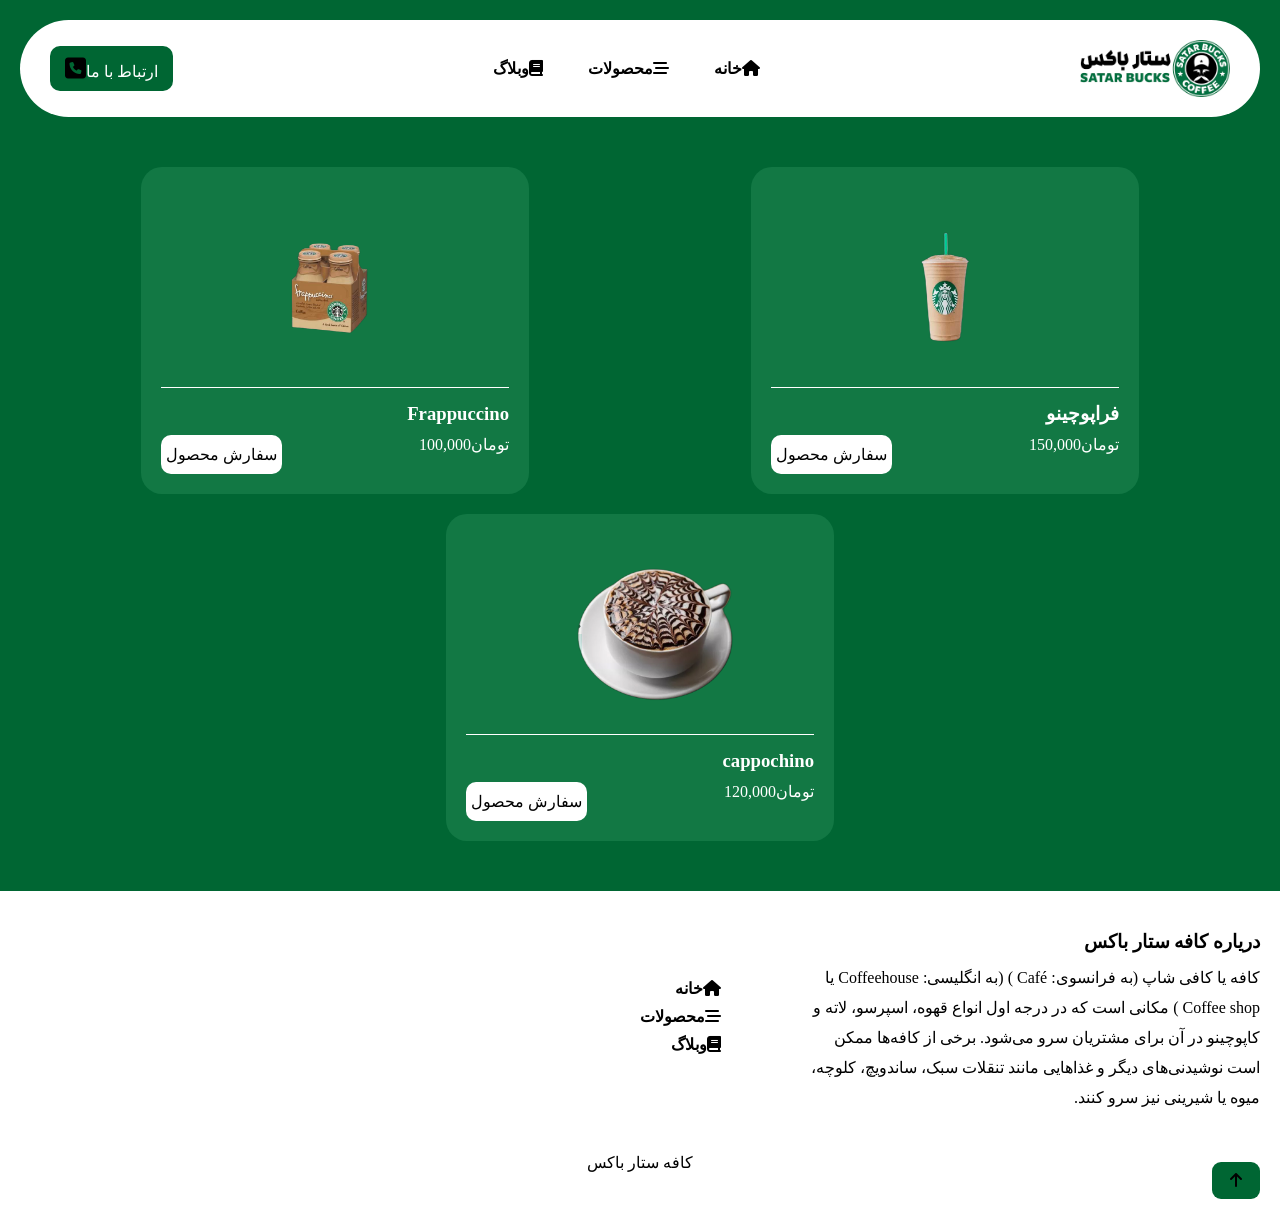
<file: index.html>
<!DOCTYPE html>
<html lang="fa" dir="rtl">

<head>
    <meta charset="UTF-8">
    <meta name="viewport" content="width=device-width, initial-scale=1.0">
    <title> ستار باکس</title>
    <link rel="stylesheet" href="https://cdnjs.cloudflare.com/ajax/libs/font-awesome/6.5.0/css/all.min.css">
    <link rel="stylesheet" href="./styles.css">
    <link rel="icon" href="./images/legoimages (1)..png">
    <meta name="viewport" content="width=device-width, initial-scale=1.0">
</head>

<body>
    <!-- ********هیادر سایت ********-->


    <header id="oo">
        <a href="./index.html" class="legor-img"><img src="./images/imageslego.png" alt="lego" class="lego-img"> </a>

        <!--******** ناوبار لیست سایت ********-->
        <nav>
            <ul class="navbar">
                <li><a href="#"><i class="fa-solid fa-house">خانه</i></a></li>
                <li><a href="#"><i class="fa fa-reorder">محصولات</i></a></li>
                <li><a href="#"><i class="fa fa-book">وبلاگ</i></a></li>
            </ul>
        </nav>
        <a href="#" class="tlef">ارتباط با ما<i class="fa fa-phone-square" style="font-size:24px"></i></a>
    </header>
    <div class="cards-container">
        <section class="card">
            <img src="./images/frapacheno.png" alt="frapacheno" class="mmm">
            <h3 class="ppp">فراپوچینو</h3>
            <div class="yyy">
                <p>تومان150,000</p>
                <a href="#" class="sss">سفارش محصول</a>
            </div>
        </section>

        <section class="card">
            <img src="./images/Frappuccino.png" alt="Frappuccino" class="mmm">
            <h3 class="ppp">Frappuccino</h3>
            <div class="yyy">
                <p>تومان100,000</p>
                <a href="#" class="sss">سفارش محصول</a>
            </div>
        </section>

        <section class="card">
            <img src="./images/cappochino.png" alt="cappochino" class="mmm">
            <h3 class="ppp">cappochino</h3>
            <div class="yyy">
                <p>تومان120,000</p>
                <a href="#" class="sss">سفارش محصول</a>
            </div>


    </div>
    <footer id="footer">
        <div class="footer-box">

            <section>
                <h3 class="footer-title">دریاره کافه ستار باکس</h3>
                <p class="footer-text">
                    کافه یا کافی شاپ (به فرانسوی: Café ) (به انگلیسی: Coffeehouse یا Coffee shop ) مکانی است که در درجه
                    اول انواع قهوه، اسپرسو، لاته و کاپوچینو در آن برای مشتریان سرو می‌شود. برخی از کافه‌ها ممکن است
                    نوشیدنی‌های دیگر و غذاهایی مانند تنقلات سبک، ساندویچ، کلوچه، میوه یا شیرینی نیز سرو کنند.
                </p>
            </section>
            <section>
                <ul class="footer-link">
                    <li class="footer-list"><a href="#"><i class="fa-solid fa-house">خانه</i></a></li>
                    <li class="footer-list"><a href="#"><i class="fa fa-reorder">محصولات</i></a></li>
                    <li class="footer-list"><a href="#"><i class="fa fa-book">وبلاگ</i></a></li>
                </ul>
            </section>

        </div>
        <p class="footer-copyrat"> کافه ستار باکس </p>
        <a href="#" class="go-top"><i class="fa fa-arrow-up"></i></a>

    </footer>
</body>
</html>
</file>
<file: styles.css>
* {
    margin: 0%;
    padding: 0%;
}

html{
    scroll-behavior: smooth;
}
body {
    background-color: #006633;

}

a {
    text-decoration: none;
    color: #000;
     

}


#oo {
    background-color: white;
    display: flex;
    align-items: center;
    justify-content: space-between;
    border-radius: 60px;
    margin: 20px;
    padding: 20px 30px;
    flex-wrap: wrap;

}



#oo .navbar {
    display: flex;
    gap: 45px;
    list-style-type: none;
    padding-right: 0px;
    padding: 0px;
    margin: 0;


}
#oo .navbar a {
    gap: 8px;
    display: flex;
    align-items: center;
   
}

/* استایل عکس */
#oo .legor-img {
    line-height: 0;
}

#oo .legor-img .lego-img {
    width: 150px;

}

#oo .tlef {
    background-color: #006633;
    color: white;
    border-radius: 10px;
    padding: 10px 15px;
}

#oo .tlef i {
    color: #000;
}


.cards-container {
    display: flex;
    justify-content: space-around;
  flex-wrap: wrap;
    margin: 50px 40px;
    gap: 20px;

}

.cards-container .card {
    background-color: #3396645d;
    border-radius: 21px;
    width: 29%;
    color: white;
    padding: 20px;
}

.cards-container .card .mmm {
    width: 200px;
    height: 200px;
    object-fit: contain;
    display: block;
    margin: auto;
}

.cards-container .card .ppp {
    border-top: 1.5px solid white;
    padding-top: 15px;
    margin-bottom: 10px;
}

.cards-container .card .yyy {
    display: flex;
    justify-content: space-between;
}

.cards-container .card .yyy .sss {
    background-color: white;
    border-radius: 10px;
    padding: 10px 5px;

}
#footer{
    background: white;
    padding: 20px;
    padding-top: 40px;
   
}
#footer .footer-box{
    display: flex;
    width: 50%;
    gap: 80px;
    align-items: center;

}
#footer .footer-box .footer-title{
    margin-bottom: 10px;
}
#footer .footer-box .footer-text{
    line-height: 30px;
}
#footer .footer-box .footer-link .footer-list{
    margin-bottom: 10px;
    list-style-type: none;
}
#footer .footer-copyrat{
    text-align: center;
    margin-top: 40px;
}
#footer .go-top{
    background: #006633;
    color: #000;
    padding: 10px 18px;
   border-radius: 9px;
}
@media (max-width: 768px) {
    .cards-container {
        flex-direction: column;
        align-items: center;
    }

    .cards-container .card {
        width: 90%;
    }
}
</file>
